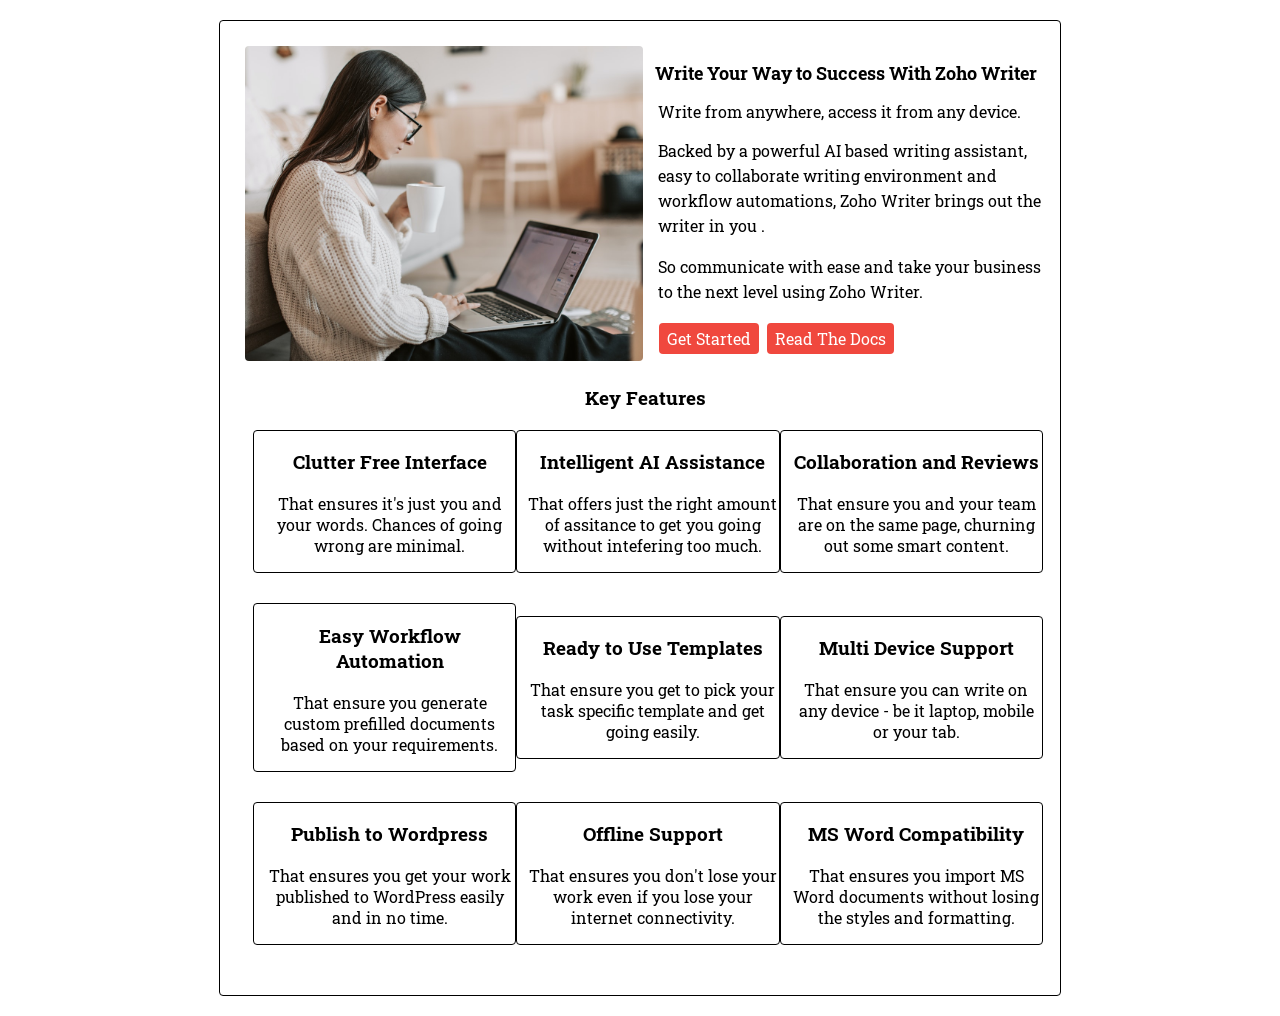
<file: index.html>
﻿<!DOCTYPE html>

<html lang="en" xmlns="http://www.w3.org/1999/xhtml">
<head>
    <meta charset="utf-8" />
    <title></title>
    <meta name="viewport" content="width=device-width, initial-scale=1, shrink-to-fit=no">
    <link rel="stylesheet" href="style.css" />
</head>
<body>
    
    <div class="container">
        <div class="banner-wrapper">
            <div class="banner-image">
                <div class="banner-image-wrapper">
                    <img src="banner.jpg" />
                </div>
            </div>
            <div class="banner-text">
                <div class="banner-text-wrapper">
                    <h2 class="m">Write Your Way to Success With Zoho Writer</h2>
                    <p>Write from anywhere, access it from any device.</p>
                    <p class="special">Backed by a powerful AI based writing assistant, easy to collaborate writing environment and workflow automations, Zoho Writer brings out the writer in you . </p>
                    <p class="special">So communicate with ease and take your business to the next level using Zoho Writer.</p>
                </div>
                <div class="buttons">
                    <div class="button">Get Started</div>
                    <div class="button">Read The Docs</div>
                </div>
            </div>
        </div>
        <h3 class="key">Key Features</h3>
        <div class="highlights">
            <div class="highlights-wrapper">
                <div class="highlight">
                    <h3 class="mobile">Clutter Free Interface</h3>
                    <p class="feature">That ensures it's just you and your words. Chances of going wrong are minimal.</p>
                </div>
                <div class="highlight">
                    <h3 class="mobile">Intelligent AI Assistance</h3>
                    <p class="feature">That offers just the right amount of assitance to get you going without intefering too much.</p>
                </div>
                <div class="highlight">
                    <h3 class="mobile">Collaboration and Reviews</h3>
                    <p class="feature">That ensure you and your team are on the same page, churning out some smart content.</p>
                </div>
                <div class="highlight">
                    <h3 class="mobile">Easy Workflow Automation</h3>
                    <p class="feature">That ensure you generate custom prefilled documents based on your requirements.</p>
                </div>
                <div class="highlight">
                    <h3 class="mobile">Ready to Use Templates</h3>
                    <p class="feature">That ensure you get to pick your task specific template and get going easily. </p>
                </div>
                <div class="highlight">
                    <h3 class="mobile">Multi Device Support</h3>
                    <p class="feature">That ensure you can write on any device - be it laptop, mobile or your tab.</p>
                </div>
                <div class="highlight">
                    <h3 class="mobile">Publish to Wordpress</h3>
                    <p class="feature">That ensures you get your work published to WordPress easily and in no time.</p>
                </div>
                <div class="highlight">
                    <h3 class="mobile">Offline Support</h3>
                    <p class="feature">That ensures you don't lose your work even if you lose your internet connectivity.</p>
                </div>
                <div class="highlight">
                    <h3 class="mobile">MS Word Compatibility</h3>
                    <p class="feature">That ensures you import MS Word documents without losing the styles and formatting. </p>
                </div>
            </div>
        </div>
    </div>
</body>
</html>
</file>
<file: style.css>
﻿@import url('https://fonts.googleapis.com/css2?family=Roboto+Slab&display=swap');

body{
    font-family: 'Roboto Slab';
}

.special{
    line-height:25px;
}

.container{
    width:800px; 
    border:1px solid black; 
    border-radius:4px;
    height:auto;
    margin: 20px auto; 
    padding:20px;
}

.banner-wrapper{
    border:0px solid black;
    border-radius:4px;
    padding:5px;
    display:flex;
    width:800px;
    height:315px;
}

.buttons{
    border:0px solid black;
    margin-left:8px;
    display:flex;
    justify-content:flex-start;
    align-items:center;
    padding:3px;
}

.button {
    border: 0px solid black;
    border-radius:4px;
    margin-right: 8px;
    padding: 5px 8px;
    background-color: #F0483E; 
    color:#ffffff;
    cursor:pointer; 
}




.banner-image, .banner-text{
    width:100%; 
    border:0px solid black;
    justify-content:center; 
    align-items:center;
    
}

.banner-text{
    margin-left:5px;
}



.banner-image-wrapper {
    display: flex;
    justify-content: center;
    align-items: center;
    height:100%;
}

    .banner-image-wrapper img {
        width: 100%;
        object-fit: cover;
        border-radius: 4px;
        height: 100%;
    }

h2{
    font-size:18px;
    text-align:center; 
}

h3{
    margin-left:10px;
    text-align:center;
}

p{
    margin-left:10px;
}

.highlights{
    //padding:5px;
    margin-top:20px;
    
}

.feature{
    text-align:center;
}

.highlights-wrapper {
    padding:0px;
    border: 0px solid black;
    display: flex;
    justify-content:center;
    align-items:center;
    border-radius: 4px;
    height: auto;
    width: 102%;
    flex-wrap:wrap;
    
}

.highlight {
    width: 32%;
    border: 1px solid black;
    border-radius: 4px;
    margin-bottom:30px;
}


@media only screen and (max-width:500px) {
    .container {
        width: 480px;
        border:0px solid black;
        margin:0px;
    }

    .m{
        text-align:left;
        margin-left:8px;
    }

    .key{
        display:none;
    }

    .banner-wrapper{
        flex-direction:column; 
        border:0px solid red;
        width:500px;
    }

    .highlights{
        margin-top:300px;
    }

    .highlight{
        width:100%;
        margin-top:20px;
    }

    .feature{
        text-align:left;
    }

    .mobile{
        text-align:left;
    }
}
</file>
